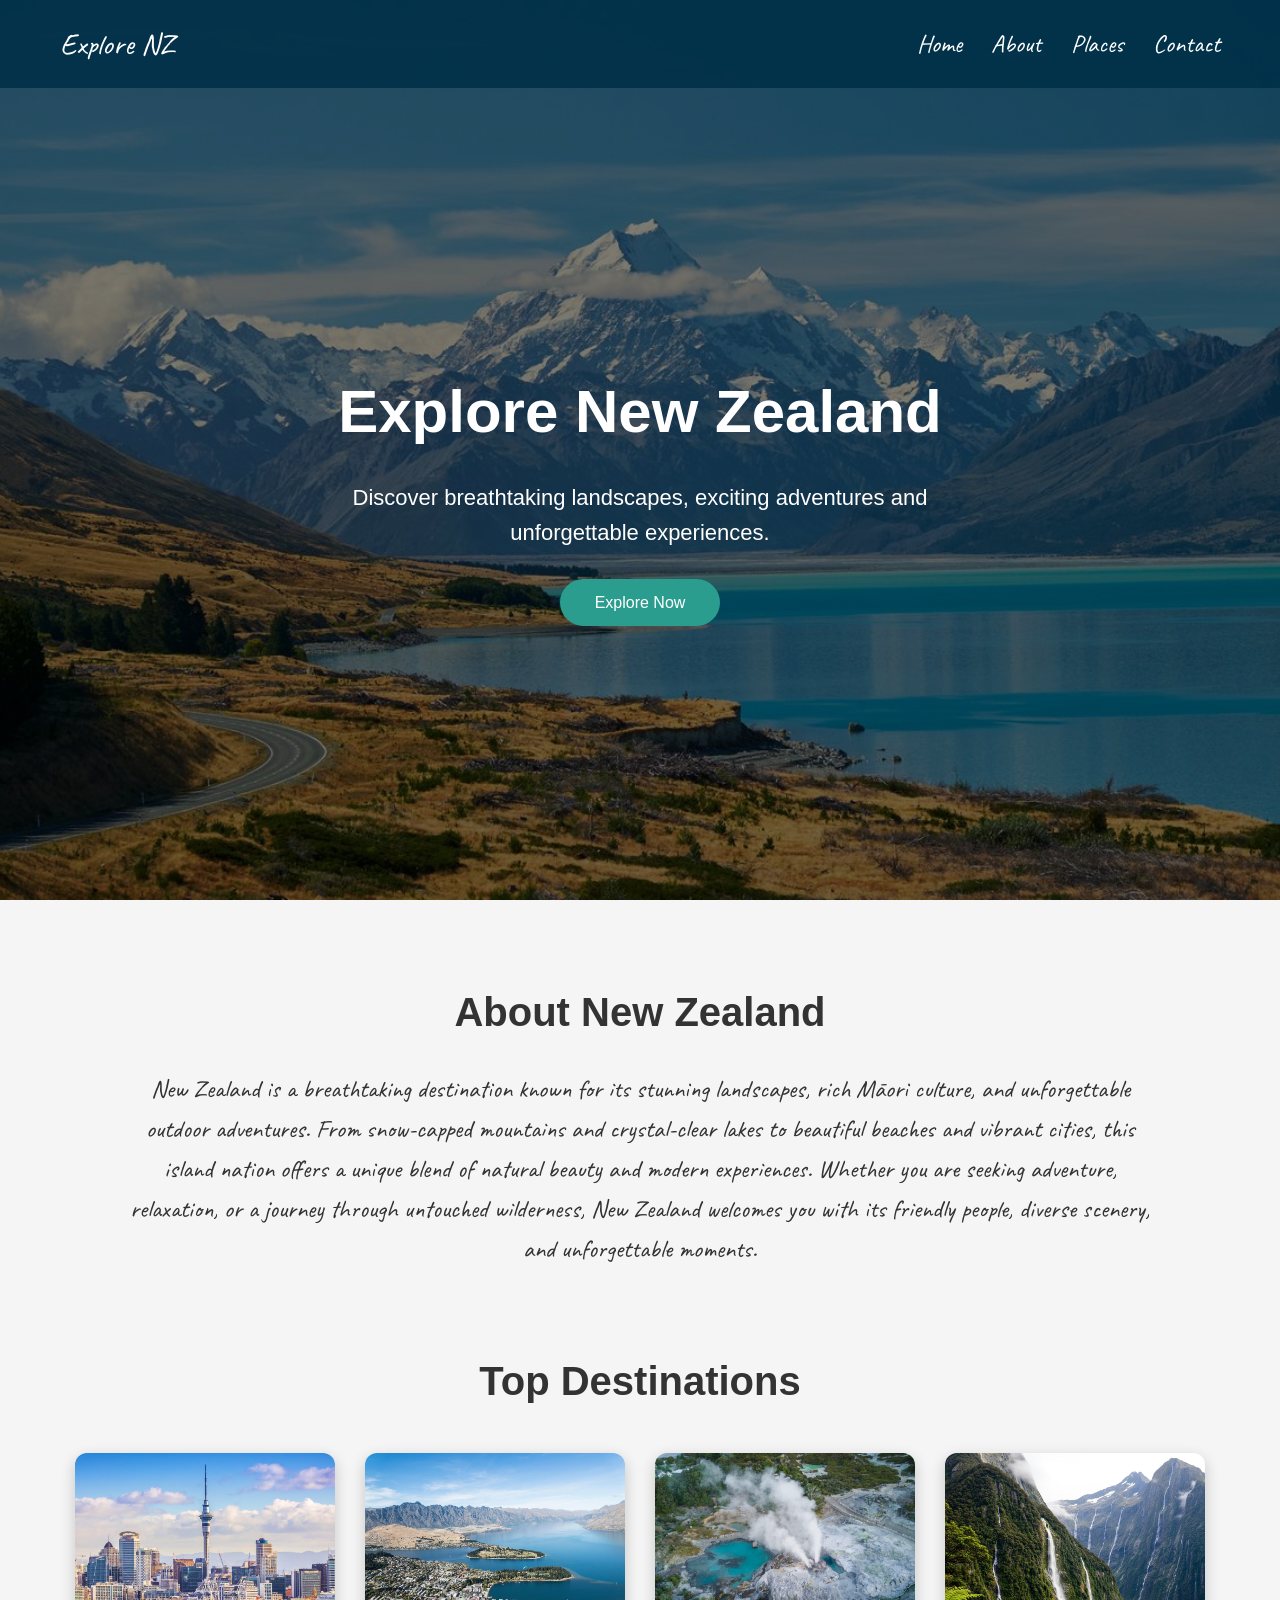
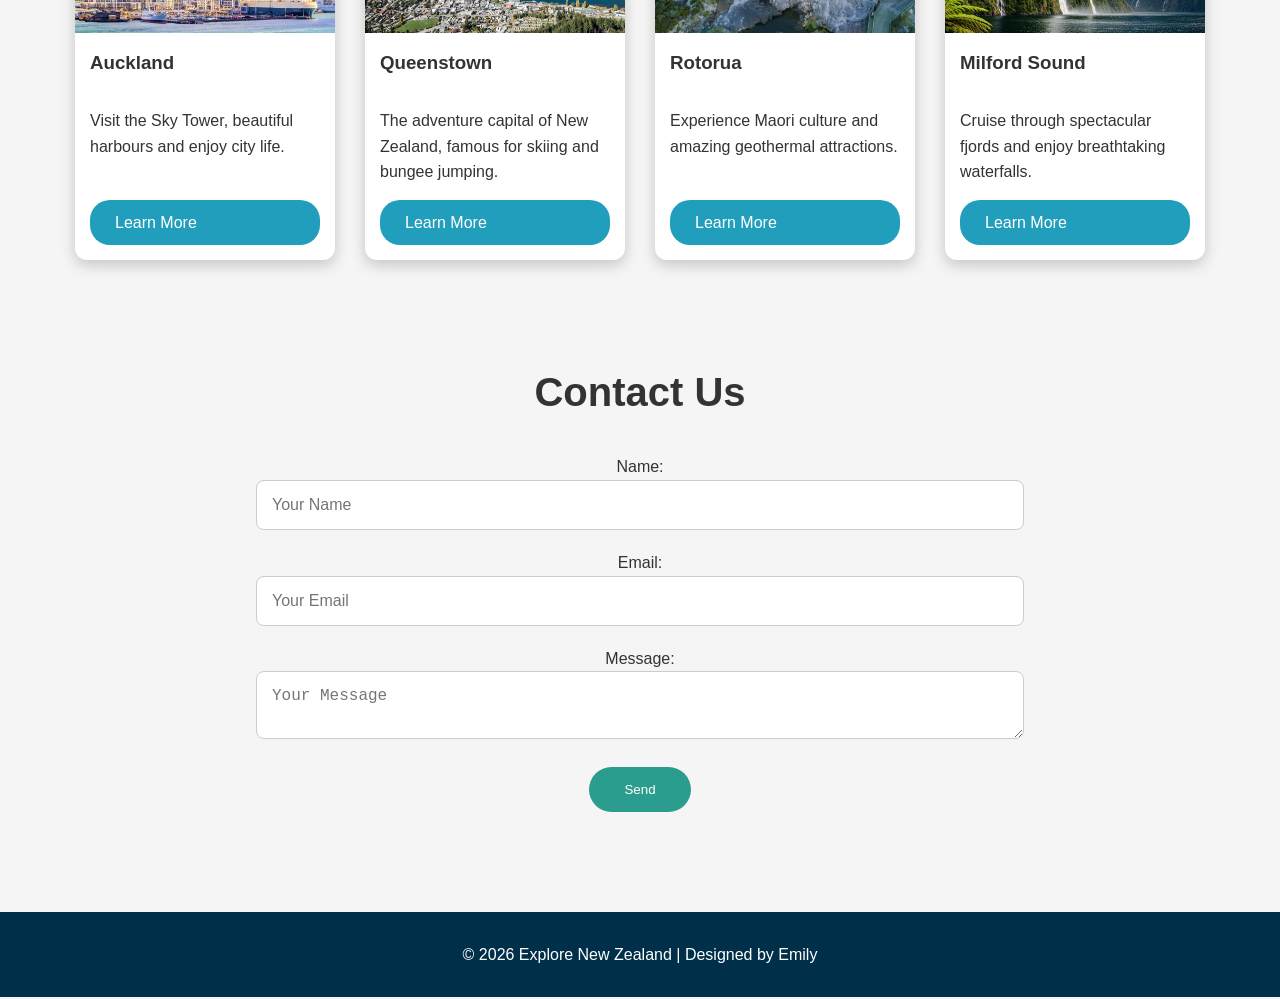
<file: HTML-CSS/Explore-New-Zealand/index.html>
<!DOCTYPE html>
<html lang="en">

<head>
    <meta charset="UTF-8">
    <meta name="viewport" content="width=device-width, initial-scale=1.0">
    <title>Explore New Zealand</title>

    <link rel="preconnect" href="https://fonts.googleapis.com">
    <link rel="preconnect" href="https://fonts.gstatic.com" crossorigin>
    <link href="https://fonts.googleapis.com/css2?family=Caveat&display=swap" rel="stylesheet">

    <link rel="stylesheet" href="style.css">
</head>

<body>

    <!-- Navigation -->
    <div class="navbar">
      
        <a href="#home" class="logo">Explore NZ</a>

        <div class="nav-links">
            <a href="#home">Home</a>
            <a href="#about">About</a>
            <a href="#places">Places</a>
            <a href="#contact">Contact</a>
        </div>
    </div>

    <!-- Hero Section -->
    <div class="hero" id="home">

      <div class="hero-content">

        <h1>Explore New Zealand</h1>

        <p>
            Discover breathtaking landscapes,
            exciting adventures and unforgettable experiences.
        </p>

        <a href="#places" class="button">
            Explore Now
        </a>

    </div>

</div>

    <!-- About -->
    <div class="about" id="about">

        <h2>About New Zealand</h2>

        <p>
            New Zealand is a breathtaking destination known for its stunning landscapes, 
            rich Māori culture, and unforgettable outdoor adventures. From snow-capped 
            mountains and crystal-clear lakes to beautiful beaches and vibrant cities, 
            this island nation offers a unique blend of natural beauty and modern experiences. 
            Whether you are seeking adventure, relaxation, or a journey through untouched 
            wilderness, New Zealand welcomes you with its friendly people, diverse scenery, 
            and unforgettable moments.
        </p>

    </div>

    <!-- Places -->
    <div class="places" id="places">

        <h2>Top Destinations</h2>

        <div class="cards">

            <div class="card">

                <img src="images/auckland.jpg" alt="Auckland">

                <h3>Auckland</h3>

                <p>
                    Visit the Sky Tower, beautiful harbours and
                    enjoy city life.
                </p>

                <a href="https://www.newzealand.com/" target="_blank" class="card-button">
                    Learn More
                </a>

            </div>

            <div class="card">

                <img src="images/queenstown.jpg" alt="Queenstown">

                <h3>Queenstown</h3>

                <p>
                    The adventure capital of New Zealand,
                    famous for skiing and bungee jumping.
                </p>

                <a href="https://www.newzealand.com/" target="_blank" class="card-button">
                    Learn More
                </a>


            </div>

            <div class="card">

                <img src="images/rotorua.jpg" alt="Rotorua">

                <h3>Rotorua</h3>

                <p>
                    Experience Maori culture and amazing
                    geothermal attractions.
                </p>

                <a href="https://www.newzealand.com/" target="_blank" class="card-button">
                    Learn More
                </a>

            </div>

            <div class="card">

                <img src="images/milford.jpg" alt="Milford Sound">

                <h3>Milford Sound</h3>

                <p>
                    Cruise through spectacular fjords and
                    enjoy breathtaking waterfalls.
                </p>

                <a href="https://www.newzealand.com/" target="_blank" class="card-button">
                    Learn More
                </a>

            </div>

        </div>

    </div>

    <!-- Contact -->
    <div class="contact" id="contact">

        <h2>Contact Us</h2>

        <form>

            <label>Name:</label>  
          
            <input type="text" placeholder="Your Name">

            <label>Email:</label>

            <input type="email" placeholder="Your Email">

            <label>Message:</label>

            <textarea placeholder="Your Message"></textarea>

            <button type="submit">Send</button>

        </form>

    </div>

    <!-- Footer -->
    <div class="footer">

        <p>© 2026 Explore New Zealand | Designed by Emily</p>

    </div>

</body>

</html>
</file>
<file: HTML-CSS/Explore-New-Zealand/style.css>
/* ==========================
   General Style
========================== */

*{
    margin:0;
    padding:0;
    box-sizing:border-box;
}

html{

    scroll-behavior:smooth;

}

body{
    font-family:Arial, Helvetica, sans-serif;
    background:#f5f5f5;
    color:#333;
    line-height:1.6;
}

/* ==========================
   Navigation
========================== */

.navbar{
    position:fixed;
    top:0;
    left:0;
    width:100%;
    background:rgba(0,48,73,0.9);
    color:white;

    display:flex;
    justify-content:space-between;
    align-items:center;

    padding:20px 60px;
    z-index:1000;
}

.logo{
    font-family: Caveat;
    font-size:30px;
    color:white;
    text-decoration:none;
}

.nav-links a{
    font-family: Caveat;
    font-size:25px;
    color:white;
    text-decoration:none;
    margin-left:25px;
    transition:0.3s;
}

.nav-links a:hover{
    color:#8ecae6;
}

/* ==========================
   Hero Section
========================== */

.hero{

    height:100vh;

    background-image:
    linear-gradient(
    rgba(0,0,0,0.5),
    rgba(0,0,0,0.5)
    ),
    url("images/hero.jpg");


    background-size:cover;

    background-position:center;


    display:flex;

    justify-content:center;

    align-items:center;


    text-align:center;

    color:white;

    padding-top:80px;

}

.hero h1{
    font-size:60px;
    margin-bottom:20px;
}

.hero p{
    font-size:22px;
    max-width:700px;
    margin-bottom:40px;
}

.hero-content{

    animation:fadeIn 2s;

}



@keyframes fadeIn{

    from{

        opacity:0;

        transform:translateY(40px);

    }


    to{

        opacity:1;

        transform:translateY(0);

    }

}

.button{
    background:#2a9d8f;
    color:white;
    text-decoration:none;

    padding:15px 35px;
    border-radius:30px;

    transition:0.3s;
}

.button:hover{
    background:#21867a;
    transform:scale(1.1);
}

/* ==========================
   About
========================== */

.about{
    width:80%;
    margin:80px auto;
    text-align:center;
}

.about h2{
    font-size:40px;
    margin-bottom:25px;
}

.about p{
    font-family: Caveat;
    font-size:25px;
}

/* ==========================
   Places
========================== */

.places{
    width:90%;
    margin:80px auto;
}

.places h2{
    text-align:center;
    font-size:40px;
    margin-bottom:40px;
}

/* Flexbox */

.cards{

    display:flex;

    justify-content:center;

    gap:30px;

    flex-wrap:wrap;

}

/* Card */

.card{

    width:260px;

    background:white;

    border-radius:12px;

    overflow:hidden;

    box-shadow:0 5px 15px rgba(0,0,0,0.2);

    transition:0.4s;

    display:flex;

    flex-direction:column;

}

.card:hover{

    transform:translateY(-10px);

}

.card img{
  
    width:100%;
  
    height:180px;
  
    object-fit:cover;
  
    transition:0.4s;

}

.card:hover img{

  transform:scale(1.05);

}

.card h3{

    margin:15px;

}

.card p{

    margin:15px;

}

.card-button{

    display:inline-block;

    margin:15px;

    margin-top:auto;

    padding:10px 25px;

    background:#219EBC;

    color:white;

    text-decoration:none;

    border-radius:20px;

    transition:0.3s;

}


.card-button:hover{

    background:#003049;

    transform:scale(1.1);

}

/* ==========================
   Contact
========================== */

.contact{

    width:60%;

    margin:100px auto;

    text-align:center;

}

.contact h2{

    margin-bottom:30px;

    font-size:40px;

}

.contact input,
.contact textarea{

    width:100%;

    padding:15px;

    margin-bottom:20px;

    border:1px solid #ccc;

    border-radius:8px;

    font-size:16px;

}
.contact input:focus,
.contact textarea:focus{

    outline:none;

    border-color:#2a9d8f;

}

.contact button{

    background:#2a9d8f;

    color:white;

    border:none;

    padding:15px 35px;

    border-radius:30px;

    cursor:pointer;

    transition:0.3s;

}

.contact button:hover{

    background:#21867a;

    transform:scale(1.05);

}

/* ==========================
   Footer
========================== */

.footer{

    background:#003049;

    color:white;

    text-align:center;

    padding:30px;

}



/* ==========================
   Responsive Design
========================== */

@media(max-width:768px){

.navbar{

flex-direction:column;

}


.hero h1{

font-size:40px;

}


.contact{

width:90%;

}

}
</file>
